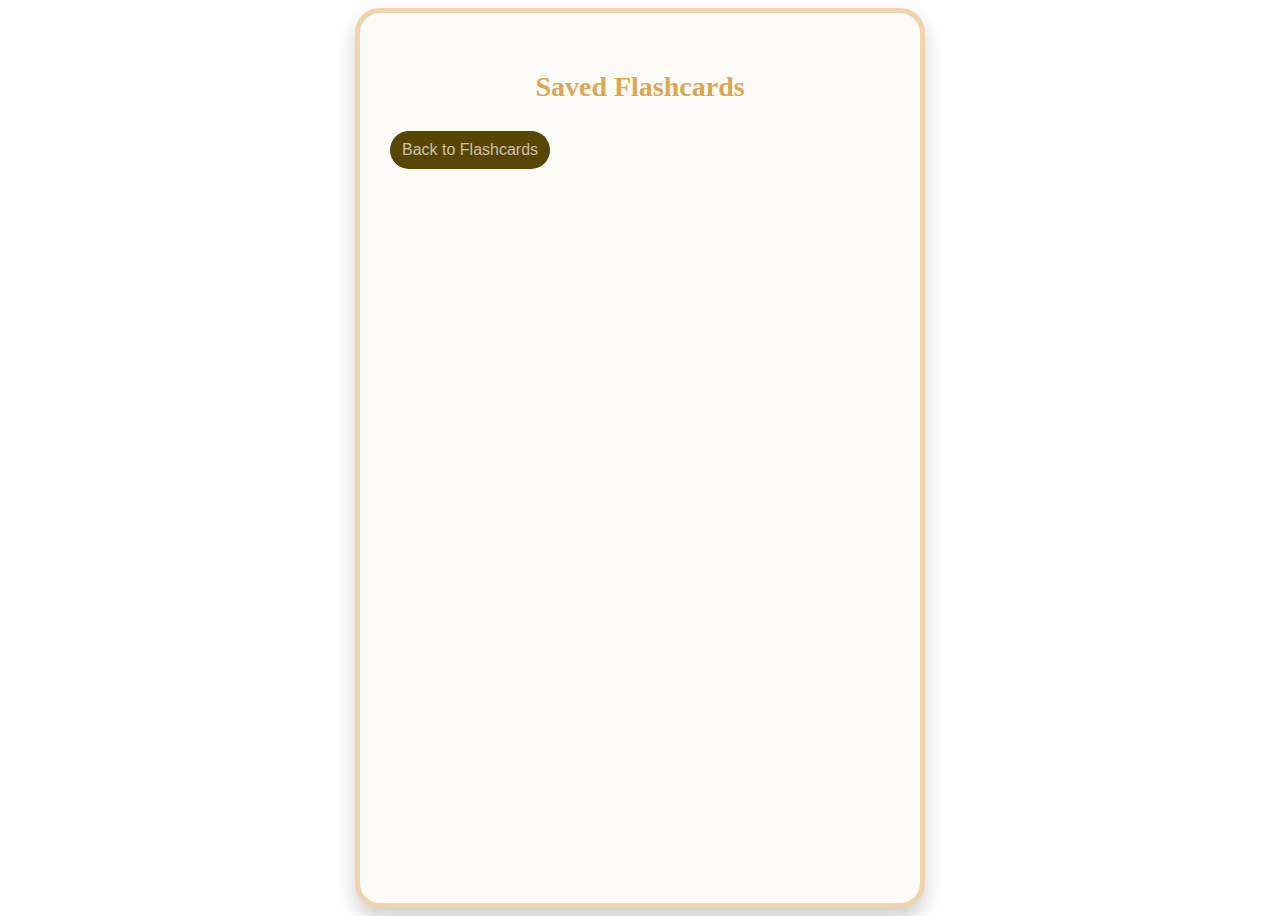
<file: flashcardlist.html>
<!DOCTYPE html>
<html lang="en">
<head>
    <meta charset="UTF-8">
    <title>Flashcards List</title>
    <link rel="stylesheet" href="flashcardlist.css">
</head>
<body>
    <div class="container">
    <h3>Saved Flashcards</h3>
    <ul id="flashcardsList"></ul>
    <button onclick="window.location.href='index.html'">Back to Flashcards</button>
    <script src="bruh.js"></script>
</div>
</body>
</html>
</file>
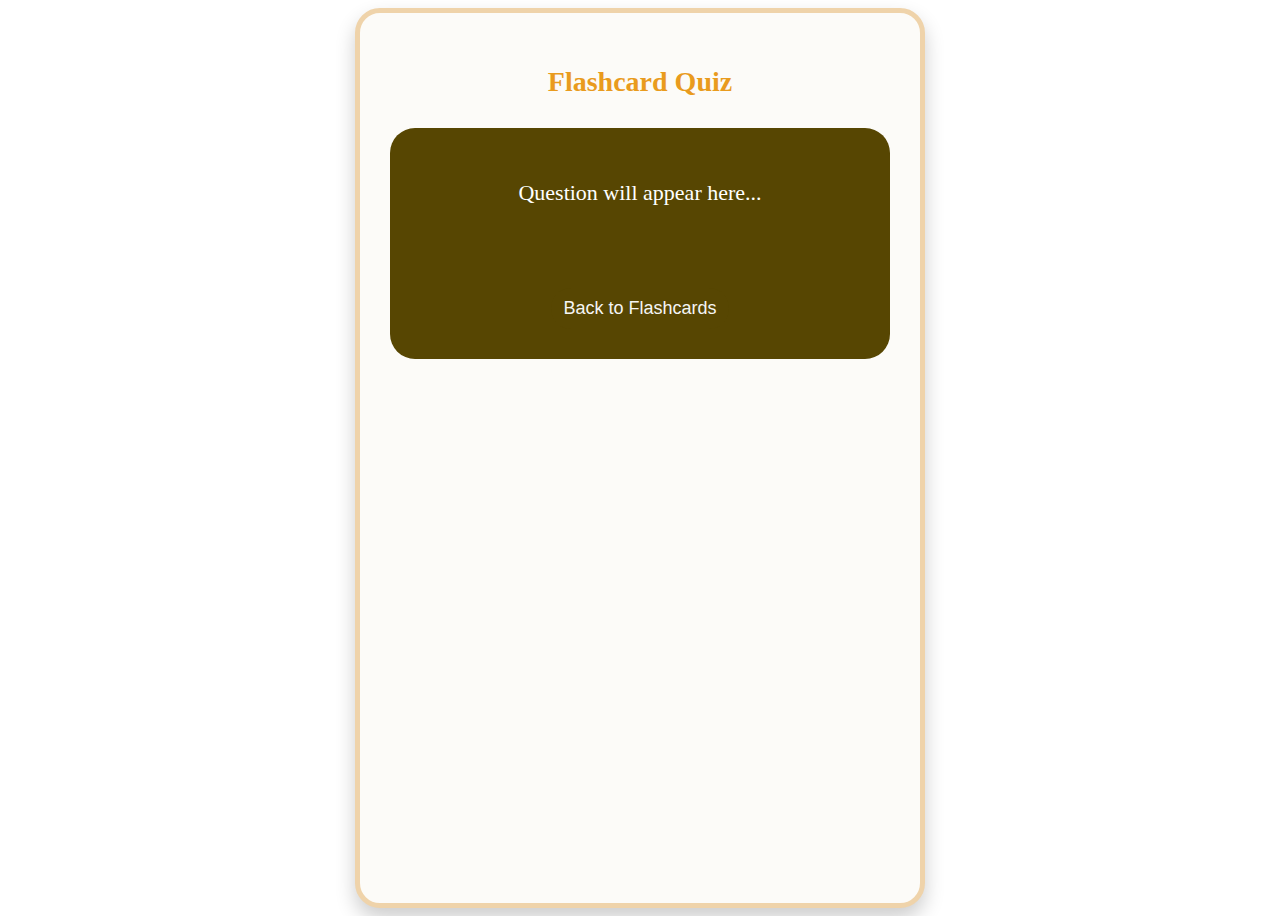
<file: quiz.html>
<!DOCTYPE html>
    <html lang="en">
    <head>
        <meta charset="UTF-8">
        <meta name="viewport" content="width=device-width, initial-scale=1.0">
        <title>Quiz</title>
        <link rel="stylesheet" href="bruh.css"> <!-- Link to your CSS file -->
    </head>
    <body>
        <div class="container">
            <h2>Flashcard Quiz</h2>

            <!-- Quiz Section -->
            <div id="quizSection">
                <p id="question">Question will appear here...</p>
                <ul id="choices"></ul>
                <p id="quizMessage"></p>
                <button id="backToFlashcards">Back to Flashcards</button>
            </div>
        </div>

        <script src="bruh.js"></script> <!-- Link to your JS file -->
        
        <script>
            // Ensure the quiz section is displayed when this page loads
            document.addEventListener("DOMContentLoaded", function() {
                // Show quizSection on page load
                document.getElementById("quizSection").style.display = "block";

                // Initialize the quiz
                if (typeof generateQuiz === 'function') {
                    generateQuiz();
                } else {
                    console.error("generateQuiz function is not defined in bruh.js");
                }

                // Event listener to go back to flashcards
                const backButton = document.getElementById("backToFlashcards");
                backButton.addEventListener("click", function() {
                    window.location.href = "index.html"; // Adjust path to your main page
                });
            });
        </script>
    </body>
    </html>
</file>
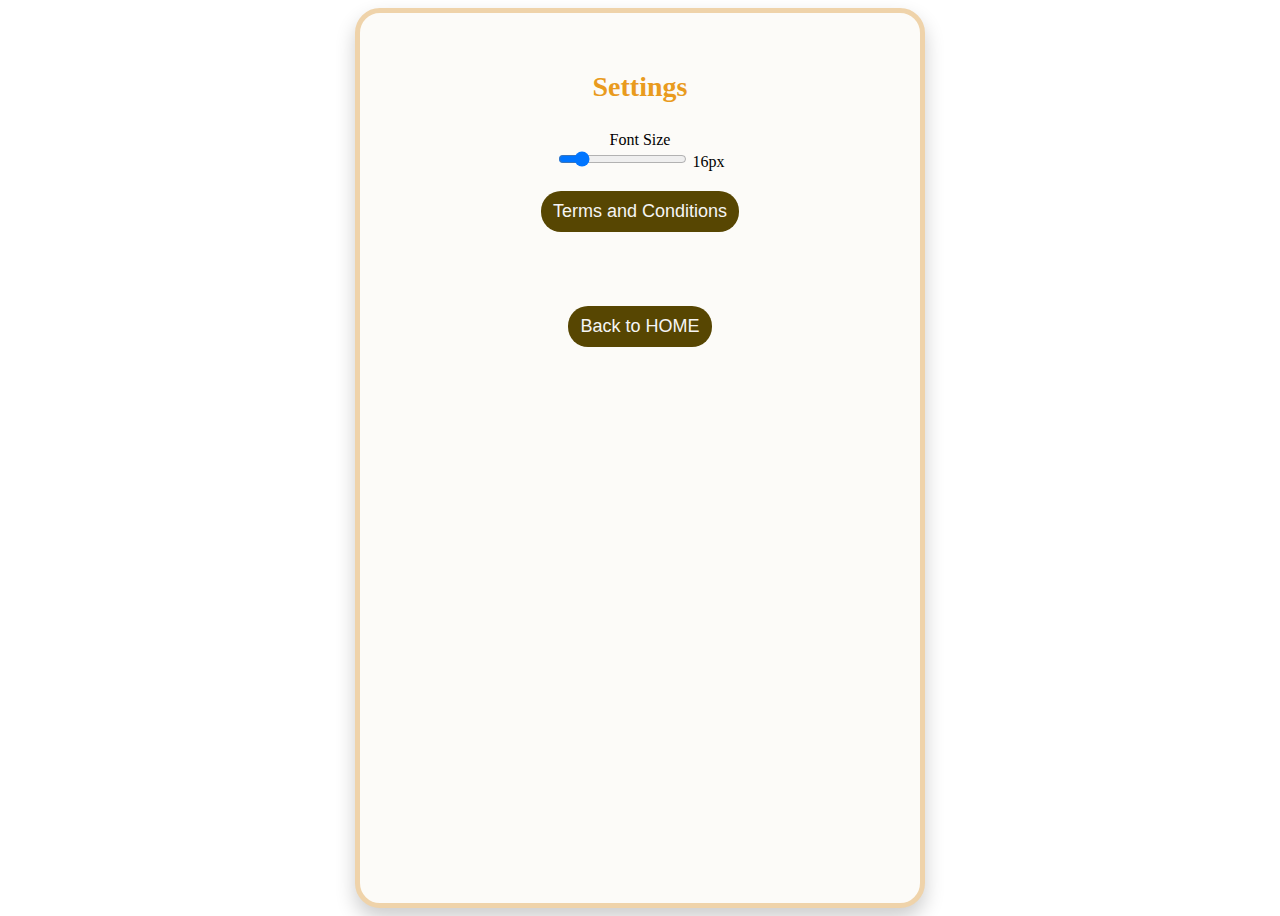
<file: settings.html>
<!DOCTYPE html>
    <html lang="en">
    <head>
        <meta charset="UTF-8">
        <meta name="viewport" content="width=device-width, initial-scale=1.0">
        <title>Settings</title>
        <link rel="stylesheet" href="bruh.css">
    </head>
    <body>

    <div class="container">
        <h3>Settings</h3>
        <label for="fontSizeSlider">Font Size</label><br>
        <input type="range" id="fontSizeSlider" min="12" max="40" value="16" step="1">
        <span id="fontSizeValue">16px</span><br>
        <area href="test.html"></area>
        <button onclick="window.location.href='termsandconditions.html'">Terms and Conditions</button><br><br><br><br>
        <area href="index.html"></area>
        <button onclick="window.location.href='index.html'">Back to HOME</button><br><br><br><br> <!-- Link to go back to main page -->
    </div>
    
    <script src="bruh.js"></script> 

    </body>
    </html>
</file>
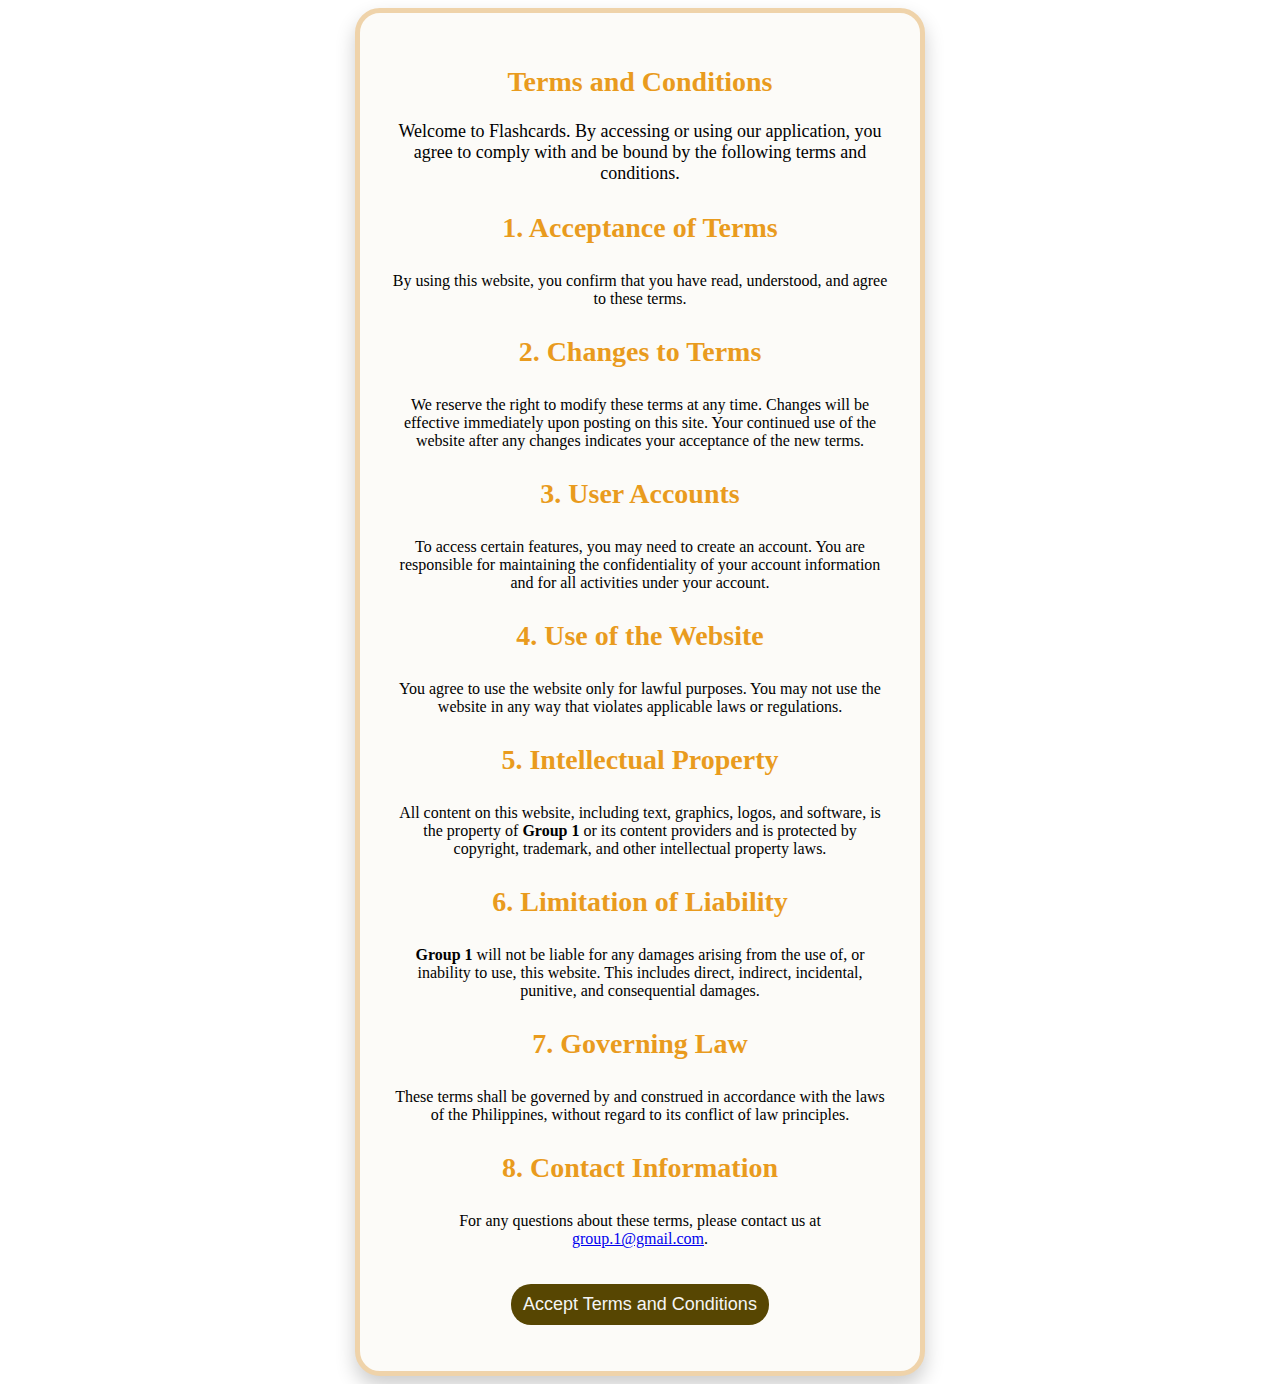
<file: termsandconditions.html>
<!DOCTYPE html>
<html lang="en">
<head>
    <meta charset="UTF-8">
    <meta name="viewport" content="width=device-width, initial-scale=1.0">
    <title>Flashcard Terms and Conditions</title>
    <!-- Link to external CSS file for styling -->
    <link rel="stylesheet" href="bruh.css">
</head>
<body>
    <div class="container">
        <h2>Terms and Conditions</h2>
        
        <p style="font-size: 18px;">Welcome to Flashcards. By accessing or using our application, you agree to comply with and be bound by the following terms and conditions.</p>
        
        <section>
            <h3>1. Acceptance of Terms</h3>
            <p style="font-size: 16px;">By using this website, you confirm that you have read, understood, and agree to these terms.</p>
        </section>
        
        <section>
            <h3>2. Changes to Terms</h3>
            <p style="font-size: 16px;">We reserve the right to modify these terms at any time. Changes will be effective immediately upon posting on this site. Your continued use of the website after any changes indicates your acceptance of the new terms.</p>
        </section>

        <section>
            <h3>3. User Accounts</h3>
            <p style="font-size: 16px;">To access certain features, you may need to create an account. You are responsible for maintaining the confidentiality of your account information and for all activities under your account.</p>
        </section>

        <section>
            <h3>4. Use of the Website</h3>
            <p style="font-size: 16px;">You agree to use the website only for lawful purposes. You may not use the website in any way that violates applicable laws or regulations.</p>
        </section>

        <section>
            <h3>5. Intellectual Property</h3>
            <p style="font-size: 16px;">All content on this website, including text, graphics, logos, and software, is the property of <strong>Group 1</strong> or its content providers and is protected by copyright, trademark, and other intellectual property laws.</p>
        </section>

        <section>
            <h3>6. Limitation of Liability</h3>
            <p style="font-size: 16px;"><strong>Group 1</strong> will not be liable for any damages arising from the use of, or inability to use, this website. This includes direct, indirect, incidental, punitive, and consequential damages.</p>
        </section>

        <section>
            <h3>7. Governing Law</h3>
            <p style="font-size: 16px;">These terms shall be governed by and construed in accordance with the laws of the Philippines, without regard to its conflict of law principles.</p>
        </section>

        <section>
            <h3>8. Contact Information</h3>
            <p style="font-size: 16px;">For any questions about these terms, please contact us at <a href="mailto:group.1@gmail.com">group.1@gmail.com</a>.</p>
        </section>

        <div class="button-container">
            <button onclick="acceptTerms()">Accept Terms and Conditions</button>
            <p id="responseMessage"></p>
        </div>
    </div>

    <!-- Link to external JavaScript file -->
    <script src="bruh.js"></script>

    <script>
        function acceptTerms() {
            document.getElementById("responseMessage").innerHTML = "Welcome to Flashcards";
            setTimeout(() => {
                window.location.href = "index.html";
            }, 1000); // Redirect after a 1-second delay
        }
    </script>
</body>
</html>
</file>
<file: flashcardlist.css>
/* General Page Styling */
    body {

        justify-content: center; /* center vertically */
        font-family: 'Times New Roman', cursive, sans-serif;
        background-color: #f0f8ff;
        margin: 12;
        padding: 12;
        display: flex;
        min-height: 100vh;
        background: url('https://www.transparenttextures.com/patterns/skulls.png');
    }
    /* Main Content Styling */
    .main-content {
        margin-left: 270px; /* Offset for sidebar */
        width: calc(100% - 270px);
        display: flex;
        justify-content: center;
        align-items: center;
        min-height: 100vh;
        flex-direction: column;
        text-align: center;
    }

    .container {
        background-color: #fcfbf8;
        padding: 30px;
        text-align: center;
        border-radius: 25px;
        box-shadow: 0 10px 20px rgba(0, 0, 0, 0.2);
        width: 80%;
        max-width: 500px;
        border: 5px solid #efd3aa;
        font-size: var(--font-size); /* Dynamic font size */
    }

    h2, h3 {
        color: #dba753;
        font-size: 28px;
    }

    form {
        margin-bottom: 20px;
    }

    button {
        background-color: #574602;
        color: #ccc0ae;
        padding: 10px 12px;
        display: flex;
        border: none;
        border-radius: 20px;
        cursor: pointer;
        font-size: 16px;
        margin-top: 20px;
        transition: transform 0.3s ease-in-out;
    }

    button:hover {
        background-color: #b68601;
        transform: scale(1.1);
    }

    ul {
        list-style: none;
        padding-left: 1;
    }

    li {
        background-color: #746515;
        color: #fffefe;
        margin: 22px 0;
        padding: 10px;
        border-radius: 12px;
        font-size: 22px;
    }
</file>
<file: bruh.css>
/* General Page Styling */
    body {

        justify-content: center; /* center vertically */
        font-family: 'Times New Roman', cursive, serif;
        background-color: #0a87f5;
        margin: 12;
        padding: 12;
        display: flex;
        min-height: 100vh;
        background: url('https://www.transparenttextures.com/patterns/skulls.png');

    }   
    /* Style for the settings button */
    .settings-btn  
    .relative-container {
        position: relative; /* establish positioning context */
        height: 200px; /* adjust as needed */
    }

    .absolute-icon {
        position: absolute;
        top: 20px; /* adjust position */
        left: 30px; /* adjust position */
    }

    .sidebar h3 {
        margin-bottom: 20px;
    }

    .sidebar input[type="range"] {
        width: 100%;
    }

    .sidebar #fontSizeValue {
        margin-left: 10px;
    }

    /* Main Content Styling */
    .main-content {
        margin-left: 270px; /* Offset for sidebar */
        width: calc(100% - 270px);
        display: flex;
        justify-content: center;
        align-items: center;
        min-height: 100vh;
        flex-direction: column;
        text-align: center;
    }

    .container {
        background-color: #fcfbf8;
        padding: 30px;
        text-align: center;
        border-radius: 25px;
        box-shadow: 0 10px 20px rgba(0, 0, 0, 0.2);
        width: 80%;
        max-width: 500px;
        border: 5px solid #efd3aa;
        font-size: var(--font-size); /* Dynamic font size */
    }

    h2, h3 {
        color: #e99b1e;
        font-size: 28px;
    }

    form {
        margin-bottom: 20px;
    }

    input[type="text"] {
        width: 80%;
        padding: 12px;
        margin-bottom: 10px;
        border: 2px solid #ff9800;
        border-radius: 12px;
        font-size: 16px;
        background-color: #f9f7f7;
        text-align: center;
    }

    button {
        background-color: #574602;
        color: rgb(245, 245, 245);
        padding: 10px 12px;
        border: none;
        border-radius: 20px;
        cursor: pointer;
        font-size: 18px;
        margin-top: 20px;
        transition: transform 0.3s ease-in-out;
    }

    button:hover {
        background-color: #b68601;
        transform: scale(1.1);
    }

    ul {
        list-style: none;
        padding-left: 1;
    }

    li {
        background-color: #ff5722;
        color: #bbaaaa;
        margin: 20px 0;
        padding: 10px;
        border-radius: 12px;
        font-size: 16px;
    }

    /* Quiz Section */
    #quizSection {
        margin-top: 30px;
        padding: 30px;
        background-color: #574602;
        border-radius: 25px;
    }

    #question {
        font-size: 22px;
        margin-bottom: 20px;
        color: #fff;
    }

    #choices {
        text-align: center; /* Center-aligns the list container */
        padding: 12px; /* Optional: Remove default padding */
    }

    #choices li {
        display: inline-; /* Allows list items to be centered within the container */
        background-color: #c3ab4a;
        color: #fff;
        padding: 12px;
        margin: 5px; /* Adjust margin to create spacing between items */
        border-radius: 12px;
        cursor: pointer;
        transition: background-color 0.3s ease;
    }


    #choices li.correct {
        background-color: #4CAF50; /* Green for correct */
    }

    #choices li.wrong {
        background-color: #f71303; /* Red for wrong */
    }

    #quizMessage {
        margin-top: 15px;
        font-weight: bold;
        font-size: 18px;
        color: #ffffff;
    }

    #backToFlashcards {
        margin-top: 20px;
    }
</file>
